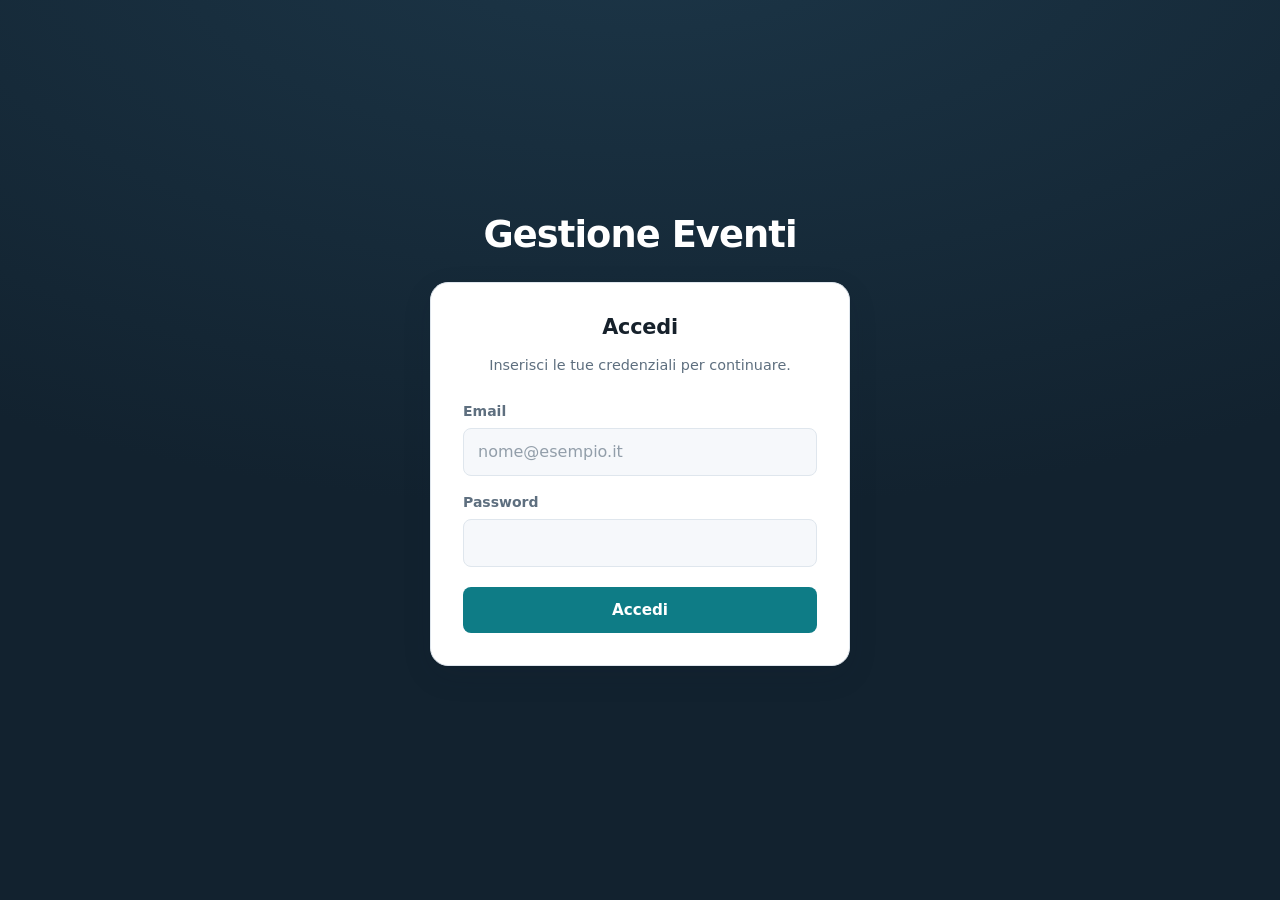
<file: web/html/index.html>
<!DOCTYPE html>
<html lang="it">
<head>
    <meta charset="UTF-8">
    <meta name="viewport" content="width=device-width, initial-scale=1.0">
    <title>Gestione Eventi</title>
    <link rel="stylesheet" href="../css/style.css?v=13">
</head>

<body>

    <div id="pagina">

        <h1>Gestione Eventi</h1>

        <button type="button" id="aggiungiEvento" title="Aggiungi evento">+</button>
        <button type="button" id="bottoneLogout" class="bottone bottone-secondario" title="Esci">Esci</button>

        <div id="listaEventi" class="carta">
            <h2>Eventi</h2>
            <div id="contenitoreEventi"></div>
        </div>

        <div id="dettagliEvento" class="carta" hidden>
            <button type="button" id="indietro" class="bottone bottone-secondario">Indietro</button>
            <h2 id="dettaglioNome"></h2>
            <p>Dal <span id="dettaglioInizio"></span> al <span id="dettaglioFine"></span></p>
            <p>Dalle <span id="dettaglioOraInizio"></span> alle <span id="dettaglioOraFine"></span></p>

            <div class="azioni-evento">
                <button type="button" id="modificaEvento" class="bottone bottone-primario">Modifica evento</button>
                <button type="button" id="mostraFormOspite" class="bottone bottone-secondario">Aggiungi persona all'evento</button>
                <button type="button" id="bottoneCsvDettaglio" class="bottone bottone-secondario">Carica CSV</button>
                <input type="file" id="fileCsvDettaglio" accept=".csv,text/csv" hidden>
            </div>

            <form id="formModificaEvento" hidden>

                <h3>Modifica evento</h3>
                <p class="nota">Le modifiche vengono comunicate via email a tutti gli invitati.</p>

                <label for="modificaNome">Nome evento</label>
                <input type="text" id="modificaNome" required>

                <label for="modificaDataInizio">Data inizio</label>
                <input type="date" id="modificaDataInizio" required>

                <label for="modificaDataFine">Data fine</label>
                <input type="date" id="modificaDataFine" required>

                <label for="modificaOraInizio">Ora inizio</label>
                <input type="time" id="modificaOraInizio" required>

                <label for="modificaOraFine">Ora fine</label>
                <input type="time" id="modificaOraFine" required>

                <span class="errore" id="erroreModifica"></span>

                <div class="azioni-form">
                    <button type="button" id="salvaModifica" class="bottone bottone-verde">Salva modifiche</button>
                    <button type="button" id="annullaModifica" class="bottone bottone-secondario">Annulla</button>
                </div>
            </form>

            <span id="esitoModifica"></span>

            <form id="formOspiteEvento" hidden>
                <label for="nomeOspiteEvento">Nome</label>
                <input type="text" id="nomeOspiteEvento" required>
                <label for="cognomeOspiteEvento">Cognome</label>
                <input type="text" id="cognomeOspiteEvento" required>
                <label for="emailOspiteEvento">Email</label>
                <input type="email" id="emailOspiteEvento">
                <div class="azioni-form">
                    <button type="button" id="confermaOspiteEvento" class="bottone bottone-verde">Aggiungi</button>
                    <button type="button" id="annullaOspiteEvento" class="bottone bottone-secondario">Annulla</button>
                </div>
            </form>

            <div id="ospitiDisponibiliContainer">
                <h3>Ospiti Disponibili</h3>
                <div id="listaOspitiDisponibili"></div>
            </div>

            <h3>Invitati</h3>
            <ul id="dettaglioInvitati"></ul>

            <div class="azioni-evento" style="margin-top:20px;">
                <button type="button" id="invitaOspiti" class="bottone bottone-verde">Invita invitati</button>
            </div>

            <h3>QR Code degli invitati</h3>
            <div id="qrcodesEvento"></div>
        </div>

        <div id="schermataInviti" class="carta" hidden>
            <h2>Evento creato!</h2>
            <p>Vuoi invitare gli ospiti via email? Riceveranno un messaggio con il QR code di accesso.</p>
            <div class="azioni-form">
                <button type="button" id="inviaInviti" class="bottone bottone-verde">Invita</button>
                <button type="button" id="tornaLista" class="bottone bottone-secondario">Torna alla lista</button>
            </div>
            <span id="esitoInviti"></span>
        </div>

        <form id="formEvento" class="carta" hidden>

            <h2>Nuovo evento</h2>

            <label for="nomeEvento">Nome evento</label>
            <input type="text" id="nomeEvento" required>

            <label for="dataInizio">Data inizio</label>
            <input type="date" id="dataInizio" required>

            <label for="dataFine">Data fine</label>
            <input type="date" id="dataFine" required>

            <label for="oraInizio">Ora inizio</label>
            <input type="time" id="oraInizio" required>

            <label for="oraFine">Ora fine</label>
            <input type="time" id="oraFine" required>

            <label for="camEvento">Camera</label>
            <select id="camEvento" required></select>

            <label for="nomeNuovaCam">Nuova camera</label>
            <div class="aggiungi-manuali">
                <input type="text" id="nomeNuovaCam" placeholder="Nome camera">
                <button type="button" id="bottoneAggiungiCam" class="bottone bottone-secondario bottone-piccolo">Aggiungi camera</button>
            </div>

            <span class="errore" id="erroreEvento"></span>

            <button type="button" id="aggiungiOspiti" class="bottone bottone-primario">Aggiungi ospiti</button>

        </form>

        <div id="listaOspiti" class="carta" hidden>

            <h3>Ospiti da invitare</h3>

            <div id="righeOspiti"></div>
            <span id="conteggioOspiti"></span>

            <div class="aggiungi-manuali">
                <input type="text" id="nomeManuale" placeholder="Nome">
                <input type="text" id="cognomeManuale" placeholder="Cognome">
                <input type="email" id="emailManuale" placeholder="Email">
                <button type="button" id="bottoneAggiungiManuale" class="bottone bottone-primario bottone-piccolo">Aggiungi persona</button>
            </div>

            <div class="csv-controls">
                <button type="button" id="bottoneCsv" class="bottone bottone-secondario bottone-piccolo">Carica CSV</button>
                <input type="file" id="fileCsv" accept=".csv,text/csv" hidden>
                <span id="esitoCsv"></span>
            </div>

            <button type="button" id="confermaEvento" class="bottone bottone-verde" disabled>Conferma ospiti e crea evento</button>

        </div>

    </div>

    <script src="../js/qrcode.min.js"></script>
    <script src="../js/api.js?v=4"></script>
    <script src="../js/script.js?v=14"></script>

</body>
</html>
</file>
<file: web/css/style.css>
/* Stile unico per login, eventi e dashboard */

:root {
    --ink: #12222f;
    --ink-2: #1c3648;
    --sfondo: #eef2f6;
    --superficie: #ffffff;
    --superficie-2: #f6f8fb;
    --bordo: #dfe6ed;
    --testo: #16212b;
    --soft: #5e6f7f;
    --primario: #0e7c86;
    --primario-hover: #0a656d;
    --primario-soft: #e1f3f4;
    --verde: #1f9d63;
    --verde-hover: #178150;
    --verde-soft: #e6f6ee;
    --rosso: #d64545;
    --rosso-hover: #b93838;
    --rosso-soft: #fdecec;
    --r-s: 8px;
    --r-m: 12px;
    --r-l: 18px;
    --ombra: 0 1px 2px rgba(18, 34, 47, .06), 0 10px 30px rgba(18, 34, 47, .10);
    --ombra-hover: 0 2px 4px rgba(18, 34, 47, .08), 0 12px 28px rgba(14, 124, 134, .16);
    --focus: 0 0 0 3px rgba(14, 124, 134, .30);
    --colonna: 720px;
}

*,
*::before,
*::after {
    margin: 0;
    padding: 0;
    box-sizing: border-box;
}

[hidden] {
    display: none !important;
}

/* ---------- Base ---------- */

body {
    min-height: 100vh;
    display: flex;
    justify-content: center;
    padding: 20px;
    background: linear-gradient(180deg, var(--ink) 0, var(--ink-2) 250px, var(--sfondo) 250px);
    color: var(--testo);
    font-family: "Inter", system-ui, -apple-system, "Segoe UI", Roboto, "Helvetica Neue", Arial, sans-serif;
    font-size: 16px;
    line-height: 1.5;
    -webkit-font-smoothing: antialiased;
}

body.pagina-dashboard {
    --colonna: 1100px;
}

#pagina {
    width: 100%;
    max-width: var(--colonna);
    padding-top: 64px;
}

h1 {
    margin-bottom: 26px;
    color: #fff;
    font-size: clamp(1.7rem, 4.5vw, 2.3rem);
    font-weight: 750;
    letter-spacing: -0.025em;
    line-height: 1.15;
}

h2 {
    margin-bottom: 14px;
    font-size: 1.3rem;
    font-weight: 700;
    letter-spacing: -0.01em;
    line-height: 1.25;
}

h3 {
    margin: 22px 0 10px;
    font-size: 1.05rem;
    font-weight: 650;
}

p {
    margin-bottom: 6px;
}

/* ---------- Carte ---------- */

.carta {
    margin-bottom: 20px;
    padding: 28px;
    background: var(--superficie);
    border: 1px solid var(--bordo);
    border-radius: var(--r-l);
    box-shadow: var(--ombra);
}

@media (max-width: 520px) {
    body {
        padding: 14px;
    }

    .carta {
        padding: 20px;
    }
}

/* ---------- Pulsanti ---------- */

button {
    font-family: inherit;
}

.bottone {
    display: inline-flex;
    align-items: center;
    justify-content: center;
    gap: 8px;
    padding: 11px 18px;
    border: 1px solid transparent;
    border-radius: var(--r-s);
    font-size: .95rem;
    font-weight: 600;
    line-height: 1.2;
    cursor: pointer;
    transition: background-color .15s, border-color .15s, box-shadow .15s, transform .1s;
}

.bottone:active:not(:disabled) {
    transform: translateY(1px);
}

.bottone:focus-visible,
#aggiungiEvento:focus-visible,
#contenitoreEventi button:focus-visible {
    outline: none;
    box-shadow: var(--focus);
}

.bottone-primario {
    background: var(--primario);
    color: #fff;
}

.bottone-primario:hover {
    background: var(--primario-hover);
}

.bottone-verde {
    background: var(--verde);
    color: #fff;
}

.bottone-verde:hover {
    background: var(--verde-hover);
}

.bottone-rosso {
    background: var(--rosso-soft);
    color: var(--rosso);
    border-color: #f5c6c6;
}

.bottone-rosso:hover {
    background: var(--rosso);
    border-color: var(--rosso);
    color: #fff;
}

.bottone-secondario {
    background: var(--superficie);
    color: var(--testo);
    border-color: var(--bordo);
}

.bottone-secondario:hover {
    background: var(--superficie-2);
    border-color: var(--soft);
}

.bottone-piccolo {
    padding: 7px 13px;
    font-size: .875rem;
    flex-shrink: 0;
}

.bottone:disabled {
    background: #e3e8ed;
    border-color: #e3e8ed;
    color: #93a1ae;
    cursor: not-allowed;
}

/* Pulsanti fissi, allineati alla colonna dei contenuti */
#bottoneLogout {
    position: fixed;
    top: 18px;
    left: max(20px, calc(50% - var(--colonna) / 2));
    z-index: 10;
    padding: 9px 16px;
    background: var(--ink-2);
    border-color: rgba(255, 255, 255, .22);
    color: #fff;
    box-shadow: 0 4px 14px rgba(0, 0, 0, .28);
}

#bottoneLogout:hover {
    background: #26475e;
    border-color: rgba(255, 255, 255, .4);
}

/* Nella dashboard Esci va a destra, il link per tornare resta a sinistra */
.pagina-dashboard #bottoneLogout {
    left: auto;
    right: max(20px, calc(50% - var(--colonna) / 2));
}

#aggiungiEvento {
    position: fixed;
    top: 14px;
    right: max(20px, calc(50% - var(--colonna) / 2));
    z-index: 10;
    display: inline-flex;
    align-items: center;
    justify-content: center;
    width: 52px;
    height: 52px;
    padding: 0 0 3px;
    border: 3px solid rgba(255, 255, 255, .9);
    border-radius: 50%;
    background: var(--verde);
    color: #fff;
    font-size: 30px;
    line-height: 1;
    cursor: pointer;
    box-shadow: 0 6px 18px rgba(31, 157, 99, .45);
    transition: background-color .15s, transform .15s;
}

#aggiungiEvento:hover {
    background: var(--verde-hover);
    transform: scale(1.07);
}

/* ---------- Form ---------- */

form {
    display: flex;
    flex-direction: column;
    gap: 6px;
}

label {
    margin-top: 10px;
    font-size: .875rem;
    font-weight: 600;
    color: var(--soft);
}

input[type="text"],
input[type="email"],
input[type="date"],
input[type="time"],
input[type="password"] {
    width: 100%;
    padding: 11px 14px;
    background: var(--superficie-2);
    color: var(--testo);
    border: 1px solid var(--bordo);
    border-radius: var(--r-s);
    font: inherit;
    transition: border-color .15s, box-shadow .15s, background-color .15s;
}

input::placeholder {
    color: var(--soft);
    opacity: .65;
}

input:hover {
    border-color: #b7c3cf;
}

input:focus {
    outline: none;
    background: var(--superficie);
    border-color: var(--primario);
    box-shadow: var(--focus);
}

input[type="checkbox"] {
    width: 18px;
    height: 18px;
    flex-shrink: 0;
    accent-color: var(--primario);
    cursor: pointer;
}

.nota {
    color: var(--soft);
    font-size: .9rem;
}

#formModificaEvento .nota {
    padding: 10px 14px;
    background: var(--primario-soft);
    color: var(--testo);
    border-radius: var(--r-s);
}

.errore {
    display: block;
    color: var(--rosso);
    font-size: .9rem;
    font-weight: 600;
}

.errore:not(:empty) {
    margin: 8px 0 4px;
    padding: 10px 14px;
    background: var(--rosso-soft);
    border-radius: var(--r-s);
}

.azioni-evento,
.azioni-form {
    display: flex;
    flex-wrap: wrap;
    gap: 10px;
    margin-top: 16px;
}

@media (max-width: 520px) {

    .azioni-evento .bottone,
    .azioni-form .bottone {
        flex: 1 1 100%;
    }
}

#esitoModifica,
#esitoInviti,
#esitoCsv {
    font-size: .9rem;
    color: var(--soft);
}

#esitoModifica {
    display: block;
    margin-top: 14px;
    color: var(--testo);
    font-weight: 600;
}

#esitoModifica:empty {
    display: none;
}

#esitoInviti {
    display: block;
    margin-top: 12px;
}

/* ---------- Login ---------- */

/* Sfondo scuro pieno e carta centrata */
body:has(#cartaLogin) {
    align-items: center;
    background: radial-gradient(1200px 600px at 50% -10%, var(--ink-2), var(--ink));
}

body:has(#cartaLogin) #pagina {
    max-width: 420px;
    padding-top: 0;
}

body:has(#cartaLogin) h1 {
    text-align: center;
}

#cartaLogin {
    padding: 32px;
}

#cartaLogin .nota {
    margin-bottom: 14px;
}

#formLogin #bottoneLogin {
    margin-top: 14px;
    padding: 13px 18px;
}

/* ---------- Lista eventi ---------- */

#contenitoreEventi {
    display: flex;
    flex-direction: column;
    gap: 10px;
}

#contenitoreEventi button {
    width: 100%;
    padding: 16px 18px;
    text-align: left;
    background: var(--superficie-2);
    border: 1px solid var(--bordo);
    border-radius: var(--r-m);
    cursor: pointer;
    transition: border-color .15s, box-shadow .15s, transform .15s, background-color .15s;
}

#contenitoreEventi button:hover {
    background: var(--superficie);
    border-color: var(--primario);
    box-shadow: var(--ombra-hover);
    transform: translateY(-1px);
}

#contenitoreEventi h3 {
    display: flex;
    align-items: center;
    gap: 10px;
    margin: 0 0 2px;
    font-size: 1.1rem;
    color: var(--testo);
}

/* Solo il periodo: l'id evento e uno span dentro l'h3 e ha regole sue */
#contenitoreEventi button > span {
    color: var(--soft);
    font-size: .9rem;
}

/* Id dell'evento mostrato accanto al nome */
.id-evento {
    display: inline-flex;
    align-items: center;
    padding: 1px 8px;
    background: var(--primario-soft);
    color: var(--primario);
    border-radius: 999px;
    font-family: ui-monospace, "SFMono-Regular", Menlo, Consolas, monospace;
    font-size: .78em;
    font-weight: 650;
    line-height: 1.5;
    white-space: nowrap;
}

/* Sulla barra scura della dashboard l'id va in chiaro */
#titoloEvento .id-evento {
    background: rgba(255, 255, 255, .16);
    color: #fff;
}

/* Evento in corso: puntino pulsante, etichetta e filo verde a sinistra */
#contenitoreEventi h3.in-corso::before {
    content: "";
    flex-shrink: 0;
    width: 10px;
    height: 10px;
    border-radius: 50%;
    background: var(--verde);
    animation: pulsa 2s ease-out infinite;
}

#contenitoreEventi h3.in-corso::after {
    content: "In corso";
    margin-left: auto;
    padding: 2px 10px;
    background: var(--verde-soft);
    color: var(--verde-hover);
    border-radius: 999px;
    font-size: .78rem;
    font-weight: 650;
}

#contenitoreEventi button:has(h3.in-corso) {
    border-left: 4px solid var(--verde);
}

@keyframes pulsa {
    0% {
        box-shadow: 0 0 0 0 rgba(31, 157, 99, .55);
    }

    70%,
    100% {
        box-shadow: 0 0 0 9px rgba(31, 157, 99, 0);
    }
}

#contenitoreEventi:empty::before {
    content: "Nessun evento ancora. Usa il pulsante + per crearne uno.";
    display: block;
    padding: 28px 16px;
    text-align: center;
    color: var(--soft);
    border: 1px dashed var(--bordo);
    border-radius: var(--r-m);
}

/* ---------- Dettaglio evento ---------- */

#dettagliEvento #indietro {
    margin-bottom: 18px;
    padding: 8px 14px;
    font-size: .9rem;
}

#dettaglioNome {
    margin-bottom: 8px;
    font-size: 1.7rem;
    letter-spacing: -0.02em;
}

#dettagliEvento > p {
    margin-bottom: 2px;
    color: var(--soft);
}

#dettagliEvento > p span {
    color: var(--testo);
    font-weight: 600;
}

#formModificaEvento,
#formOspiteEvento {
    margin-top: 20px;
    padding: 20px;
    background: var(--superficie-2);
    border: 1px solid var(--bordo);
    border-radius: var(--r-m);
}

#formModificaEvento h3 {
    margin-top: 0;
}

#formModificaEvento input,
#formOspiteEvento input {
    background: var(--superficie);
}

#dettagliEvento h3 {
    color: var(--testo);
}

/* Invitati */
#dettaglioInvitati {
    list-style: none;
    overflow: hidden;
    border: 1px solid var(--bordo);
    border-radius: var(--r-m);
}

#dettaglioInvitati:empty {
    display: none;
}

#dettaglioInvitati li {
    display: flex;
    align-items: center;
    justify-content: space-between;
    gap: 10px;
    padding: 10px 14px;
    background: var(--superficie);
}

#dettaglioInvitati li + li {
    border-top: 1px solid var(--bordo);
}

/* Ospiti disponibili generati da JS */
#listaOspitiDisponibili {
    max-height: 260px;
    overflow-y: auto;
    border: 1px solid var(--bordo);
    border-radius: var(--r-m);
}

#listaOspitiDisponibili:empty {
    display: none;
}

#listaOspitiDisponibili div {
    display: flex;
    align-items: center;
    gap: 10px;
    margin: 0 !important;
    padding: 9px 14px;
    background: var(--superficie);
}

#listaOspitiDisponibili div + div {
    border-top: 1px solid var(--bordo);
}

#listaOspitiDisponibili div .bottone {
    margin-left: auto;
}

/* QR code */
#qrcodesEvento {
    display: grid;
    grid-template-columns: repeat(auto-fill, minmax(170px, 1fr));
    gap: 14px;
}

.blocco-qr {
    padding: 14px 12px;
    text-align: center;
    background: var(--superficie-2);
    border: 1px solid var(--bordo);
    border-radius: var(--r-m);
}

.blocco-qr p {
    margin-bottom: 10px;
    font-size: .9rem;
    font-weight: 600;
    word-break: break-word;
}

.blocco-qr img,
.blocco-qr canvas {
    display: block;
    max-width: 100%;
    height: auto !important;
    margin: 0 auto;
    padding: 6px;
    background: #fff;
    border-radius: var(--r-s);
}

/* ---------- Nuovo evento: ospiti ---------- */

#listaOspiti h3 {
    margin-top: 0;
}

#righeOspiti {
    max-height: 280px;
    overflow-y: auto;
    border: 1px solid var(--bordo);
    border-radius: var(--r-m);
}

#righeOspiti:empty {
    display: none;
}

#righeOspiti div {
    display: flex;
    align-items: center;
    gap: 10px;
    padding: 10px 14px;
    background: var(--superficie);
    transition: background-color .15s;
}

#righeOspiti div + div {
    border-top: 1px solid var(--bordo);
}

#righeOspiti div:hover {
    background: var(--superficie-2);
}

.mail-ospite {
    margin-left: auto;
    color: var(--soft);
    font-size: .85rem;
    word-break: break-all;
    text-align: right;
}

#conteggioOspiti {
    display: block;
    padding: 8px 4px 0;
    text-align: right;
    font-size: .85rem;
    font-weight: 600;
    color: var(--primario);
}

.aggiungi-manuali {
    display: grid;
    grid-template-columns: 1fr 1fr;
    gap: 10px;
    margin-top: 20px;
    padding-top: 20px;
    border-top: 1px solid var(--bordo);
}

.aggiungi-manuali input[type="email"],
.aggiungi-manuali .bottone {
    grid-column: 1 / -1;
}

.aggiungi-manuali .bottone {
    justify-self: start;
}

@media (max-width: 520px) {
    .aggiungi-manuali {
        grid-template-columns: 1fr;
    }
}

.csv-controls {
    display: flex;
    flex-wrap: wrap;
    align-items: center;
    gap: 12px;
    margin-top: 12px;
}

#confermaEvento {
    width: 100%;
    margin-top: 22px;
    padding: 14px 18px;
    font-size: 1rem;
}

#aggiungiOspiti {
    margin-top: 22px;
    padding: 13px 18px;
}

#schermataInviti {
    padding: 40px 28px;
    text-align: center;
}

#schermataInviti .azioni-form {
    justify-content: center;
    margin-top: 20px;
}

/* ---------- Dashboard ---------- */

.link-indietro {
    display: inline-block;
    margin-bottom: 14px;
    color: #cfe0ec;
    font-weight: 600;
    text-decoration: none;
}

.link-indietro:hover {
    color: #fff;
    text-decoration: underline;
}

.dashboard {
    display: grid;
    grid-template-columns: 1.4fr 1fr;
    gap: 20px;
    align-items: start;
}

@media (max-width: 800px) {
    .dashboard {
        grid-template-columns: 1fr;
    }
}

.dashboard-sezione {
    min-height: 220px;
    padding: 28px;
    background: var(--superficie);
    border: 1px solid var(--bordo);
    border-radius: var(--r-l);
    box-shadow: var(--ombra);
}

.contatori {
    display: flex;
    flex-wrap: wrap;
    gap: 14px;
    margin: 16px 0 20px;
}

.contatore {
    flex: 1 1 110px;
    padding: 18px 10px;
    text-align: center;
    background: var(--superficie-2);
    border: 1px solid var(--bordo);
    border-radius: var(--r-m);
}

.contatore-verde {
    background: var(--verde-soft);
    border-color: #b5e2c9;
}

.contatore-rosso {
    background: var(--rosso-soft);
    border-color: #f3c3c3;
}

.contatore-valore {
    display: block;
    font-size: 2.6rem;
    font-weight: 750;
    line-height: 1.1;
    letter-spacing: -0.03em;
    font-variant-numeric: tabular-nums;
}

.contatore-verde .contatore-valore {
    color: var(--verde-hover);
}

.contatore-rosso .contatore-valore {
    color: var(--rosso-hover);
}

.contatore-etichetta {
    display: block;
    margin-top: 6px;
    font-size: .88rem;
    color: var(--soft);
}

.titolo-registri {
    margin: 26px 0 4px;
    padding-top: 22px;
    border-top: 1px solid var(--bordo);
}

.registri {
    list-style: none;
    max-height: 320px;
    margin-top: 12px;
    overflow-y: auto;
}

.registri:empty {
    margin: 0;
}

.registri li {
    margin-bottom: 8px;
    padding: 10px 14px;
    background: var(--superficie-2);
    border-left: 4px solid var(--verde);
    border-radius: 0 var(--r-s) var(--r-s) 0;
    font-size: .95rem;
}

.scheda-dispositivo {
    display: grid;
    grid-template-columns: auto 1fr;
    gap: 0;
    margin-top: 16px;
    border: 1px solid var(--bordo);
    border-radius: var(--r-m);
    overflow: hidden;
}

.scheda-dispositivo dt,
.scheda-dispositivo dd {
    padding: 12px 16px;
    border-top: 1px solid var(--bordo);
}

.scheda-dispositivo dt:first-of-type,
.scheda-dispositivo dt:first-of-type + dd {
    border-top: none;
}

.scheda-dispositivo dt {
    background: var(--superficie-2);
    font-size: .875rem;
    font-weight: 600;
    color: var(--soft);
}

.scheda-dispositivo dd {
    font-size: 1.02rem;
    font-weight: 700;
    word-break: break-word;
    font-variant-numeric: tabular-nums;
}

/* ---------- Accessibilità ---------- */

@media (prefers-reduced-motion: reduce) {

    *,
    *::before,
    *::after {
        transition: none !important;
        animation: none !important;
    }
}
</file>
